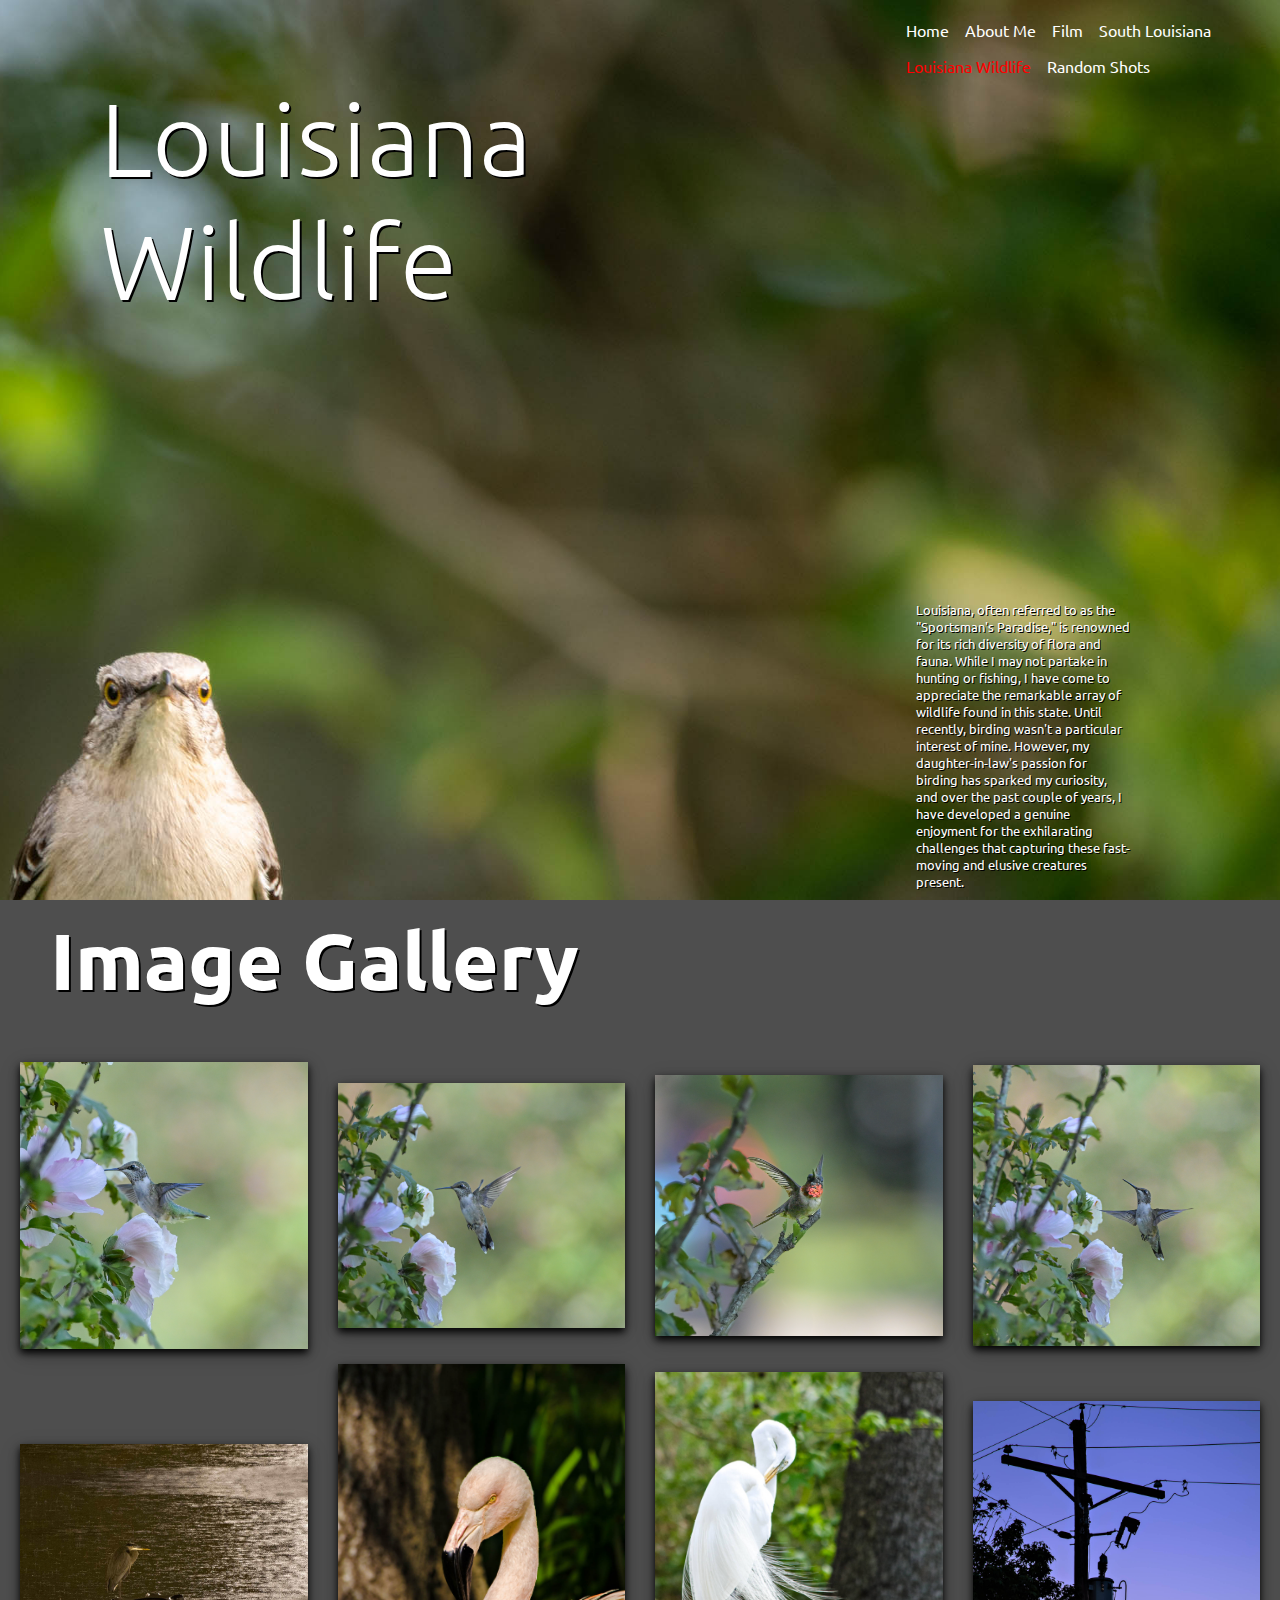
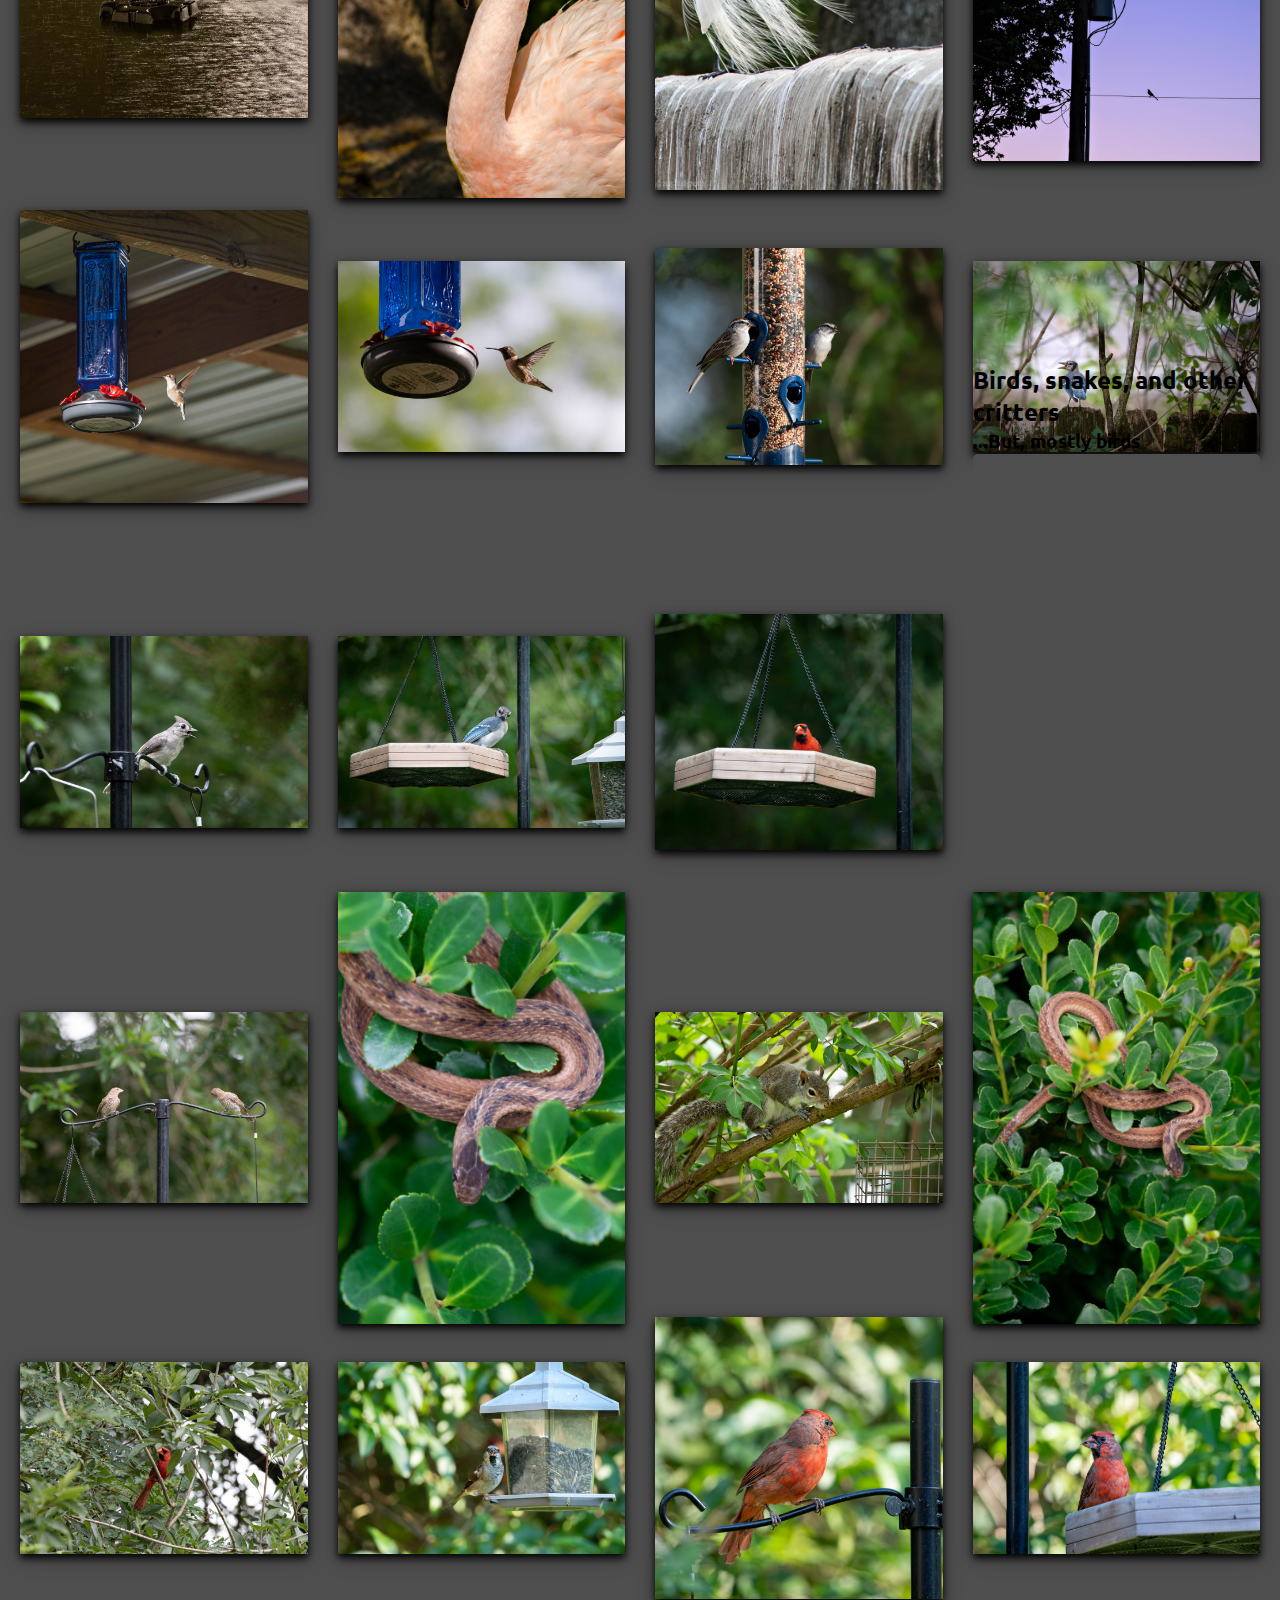
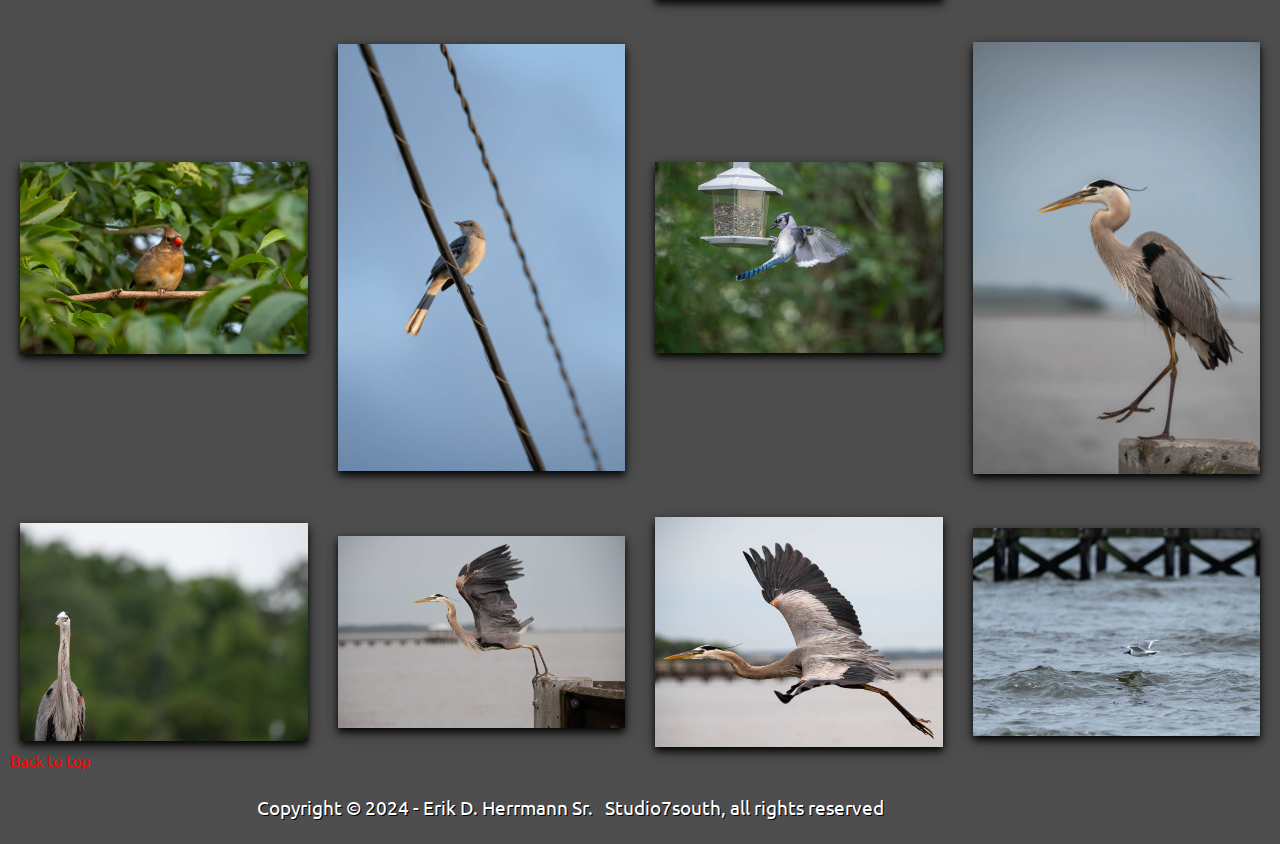
<file: wildlife.html>
<!DOCTYPE html>
<html lang="en">

<head>
    <meta charset="UTF-8" />
    <meta name="viewport" content="width=device-width, initial-scale=1.0" />
    <title>Studio7south | Louisiana Wildlife</title>
    <link rel="stylesheet" type="text/css" media="(max-width: 1020px)" href="css/wildlife_mobile.css" />
    <link rel="stylesheet" type="text/css" href="css/wildlife.css" media="(min-width: 1025px)" />
    <link href="https://fonts.googleapis.com/css2?family=Ubuntu:wght@300&display=swap" rel="stylesheet" />
    <link rel="stylesheet" href="https://cdnjs.cloudflare.com/ajax/libs/font-awesome/5.14.0/css/all.min.css" integrity="sha512-1PKOgIY59xJ8Co8+NE6FZ+LOAZKjy+KY8iq0G4B3CyeY6wYHN3yt9PW0XpSriVlkMXe40PTKnXrLnZ9+fkDaog==" crossorigin="anonymous" />
    <link rel="stylesheet" href="css/lightbox.min.css" />
    <style>
        @import url("https://fonts.googleapis.com/css2?family=Ubuntu:wght@300&display=swap");
    </style>
    <script>
        document.addEventListener('contextmenu', function(e) {
            e.preventDefault();
        });
    </script>
    <!-- <script async src="https://www.googletagmanager.com/gtag/js?id=G-K06S326QVR"></script> -->
</head>

<!-- Google tag (gtag.js) -->
<script async src="https://www.googletagmanager.com/gtag/js?id=G-K06S326QVR"></script>
<script>
    window.dataLayer = window.dataLayer || [];

    function gtag() {
        dataLayer.push(arguments);
    }
    gtag('js', new Date());

    gtag('config', 'G-K06S326QVR');
</script>

<body>
    <div class="container">
        <div class="nav">
            <ul>
                <li><a href="../index.html">Home</a></li>
                <li><a href="../index.html#welcome">About Me</a></li>
                <li><a href="../film.html">Film</a></li>
                <li><a href="../southla.html">South Louisiana</a></li>
                <li><a href="#banner"><span id="highlight">Louisiana Wildlife</span></a></li>
                <li><a href="random.html">Random Shots</a></li>
            </ul>
        </div>
        <div class="title">
            <h1>Louisiana Wildlife</h1>
        </div>

        <p>
            Louisiana, often referred to as the "Sportsman's Paradise," is renowned for its rich diversity of flora and fauna. While I may not partake in hunting or fishing, I have come to appreciate the remarkable array of wildlife found in this state. Until recently, birding wasn't a particular interest of mine. However, my daughter-in-law's passion for birding has sparked my curiosity, and over the past couple of years, I have developed a genuine enjoyment for the exhilarating challenges that capturing these fast-moving and elusive creatures present.
        </p>
    </div>

    <div id="banner">
        <h1>Image Gallery</h1>
    </div>

    <div class="gallery">
        <a href="../img/wildlife/hummingbirds-2958.jpg" data-lightbox="images" data-title="Hummingbird 1">
            <img src="../img/wildlife/hummingbirds-2958.jpg" alt="" id="img" /></a>

        <a href="../img/wildlife/hummingbirds-2998.jpg" data-lightbox="images" data-title="Hummingbird 2">
            <img src="../img/wildlife/hummingbirds-2998.jpg" alt="" id="img" /></a>

        <a href="../img/wildlife/hummingbirds-3061.jpg" data-lightbox="images" data-title="Hummingbird 3">
            <img src="../img/wildlife/hummingbirds-3061.jpg" alt="" id="img" /></a>

        <a href="../img/wildlife/hummingbirds-2995.jpg" data-lightbox="images" data-title="Hummingbird 4">
            <img src="../img/wildlife/hummingbirds-2995.jpg" alt="" id="img" /></a>

        <a href="../img/wildlife/s7s_wildlife-1.jpg" data-lightbox="images" data-title="Wet Egret">
            <img src="../img/wildlife/s7s_wildlife-1.jpg" alt="" id="img" /></a>

        <a href="../img/wildlife/s7s_wildlife-2.jpg" data-lightbox="images" data-title="Flamingo">
            <img src="../img/wildlife/s7s_wildlife-2.jpg" alt="" id="img" /></a>

        <a href="../img/wildlife/s7s_wildlife-3.jpg" data-lightbox="images" data-title="Great Egret">
            <img src="../img/wildlife/s7s_wildlife-3.jpg" alt="" id="img" /></a>

        <a href="../img/wildlife/s7s_wildlife-4.jpg" data-lightbox="images" data-title="Bird on a wire">
            <img src="../img/wildlife/s7s_wildlife-4.jpg" alt="" id="img" /></a>

        <a href="../img/wildlife/s7s_wildlife-5.jpg" data-lightbox="images" data-title="Hummingbird">
            <img src="../img/wildlife/s7s_wildlife-5.jpg" alt="" id="img" /></a>

        <a href="../img/wildlife/s7s_wildlife-6.jpg" data-lightbox="images" data-title="Hummingbird 2">
            <img src="../img/wildlife/s7s_wildlife-6.jpg" alt="" id="img" /></a>

        <a href="../img/wildlife/s7s_wildlife-7.jpg" data-lightbox="images" data-title="Chipping Sparrows">
            <img src="../img/wildlife/s7s_wildlife-7.jpg" alt="" id="img" /></a>

        <a href="../img/wildlife/s7s_wildlife-8.jpg" data-lightbox="images" data-title="Bluejay">
            <img src="../img/wildlife/s7s_wildlife-8.jpg" alt="" id="img" /></a>

        <a href="../img/wildlife/s7s_wildlife-9.jpg" data-lightbox="images" data-title="Tufted Titmouse">
            <img src="../img/wildlife/s7s_wildlife-9.jpg" alt="" id="img" /></a>

        <a href="../img/wildlife/s7s_wildlife-11.jpg" data-lightbox="images" data-title="Bluejay 2">
            <img src="../img/wildlife/s7s_wildlife-11.jpg" alt="" id="img" /></a>

        <a href="../img/wildlife/s7s_wildlife-10.jpg" data-lightbox="images" data-title="Cardinal">
            <img src="../img/wildlife/s7s_wildlife-10.jpg" alt="" id="img" /></a>

        <div class="philosophy">
            <h2>Birds, snakes, and other critters</h2>
            <h3> ...But, mostly birds</h3>
            <p>
                Most of these images were captured in my backyard, though a few were taken on trips around the Gulf Coast.
            </p>
        </div>

        <a href="../img/wildlife/s7s_wildlife-12.jpg" data-lightbox="images" data-title="House Finches">
            <img src="../img/wildlife/s7s_wildlife-12.jpg" alt="" id="img" /></a>

        <a href="../img/wildlife/s7s_wildlife-15.jpg" data-lightbox="images" data-title="Brown Snake">
            <img src="../img/wildlife/s7s_wildlife-15.jpg" alt="" id="img" /></a>

        <a href="../img/wildlife/s7s_wildlife-31.jpg" data-lightbox="images" data-title="Brown Squirrel">
            <img src="../img/wildlife/s7s_wildlife-31.jpg" alt="" id="img" /></a>

        <a href="../img/wildlife/s7s_wildlife-16.jpg" data-lightbox="images" data-title="Brown Snake 3">
            <img src="../img/wildlife/s7s_wildlife-16.jpg" alt="" id="img" /></a>

        <a href="../img/wildlife/s7s_wildlife-13.jpg" data-lightbox="images" data-title="Cardinal 2">
            <img src="../img/wildlife/s7s_wildlife-13.jpg" alt="" id="img" /></a>

        <a href="../img/wildlife/s7s_wildlife-18.jpg" data-lightbox="images" data-title="House Sparrow">
            <img src="../img/wildlife/s7s_wildlife-18.jpg" alt="" id="img" /></a>

        <a href="../img/wildlife/s7s_wildlife-17.jpg" data-lightbox="images" data-title="Cardinal 3">
            <img src="../img/wildlife/s7s_wildlife-17.jpg" alt="" id="img" /></a>

        <a href="../img/wildlife/s7s_wildlife-19.jpg" data-lightbox="images" data-title="Cardinal 4">
            <img src="../img/wildlife/s7s_wildlife-19.jpg" alt="" id="img" /></a>

        <a href="../img/wildlife/s7s_wildlife-61.jpg" data-lightbox="images" data-title="Cardinal 5">
            <img src="../img/wildlife/s7s_wildlife-61.jpg" alt="" id="img" /></a>

        <a href="../img/wildlife/s7s_wildlife-37.jpg" data-lightbox="images" data-title="Bird on a wire 2">
            <img src="../img/wildlife/s7s_wildlife-37.jpg" alt="" id="img" /></a>

        <a href="../img/wildlife/s7s_wildlife-39.jpg" data-lightbox="images" data-title="Bluejay landing">
            <img src="../img/wildlife/s7s_wildlife-39.jpg" alt="" id="img" /></a>

        <a href="../img/wildlife/s7s_wildlife-69.jpg" data-lightbox="images" data-title="Great Blue Heron">
            <img src="../img/wildlife/s7s_wildlife-69.jpg" alt="" id="img" /></a>

        <a href="../img/wildlife/s7s_wildlife-68.jpg" data-lightbox="images" data-title="Great Blue Heron 2">
            <img src="../img/wildlife/s7s_wildlife-68.jpg" alt="" id="img" /></a>

        <a href="../img/wildlife/s7s_wildlife-70.jpg" data-lightbox="images" data-title="Great Blue Heron 3">
            <img src="../img/wildlife/s7s_wildlife-70.jpg" alt="" id="img" /></a>

        <a href="../img/wildlife/s7s_wildlife-71.jpg" data-lightbox="images" data-title="Great Blue Heron 4">
            <img src="../img/wildlife/s7s_wildlife-71.jpg" alt="" id="img" /></a>

        <a href="../img/wildlife/s7s_wildlife-63.jpg" data-lightbox="images" data-title="Laughing Gull">
            <img src="../img/wildlife/s7s_wildlife-63.jpg" alt="" id="img" /></a>


    </div>

    <script src="https://code.jquery.com/jquery-3.5.1.min.js" integrity="sha256-9/aliU8dGd2tb6OSsuzixeV4y/faTqgFtohetphbbj0=" crossorigin="anonymous"></script>
    <script src="js/lightbox.min.js"></script>
</body>

<a href="#" class="back-to-top">Back to top</a>

<footer>
    <p>Copyright &#169; 2024 - Erik D. Herrmann Sr. &nbsp Studio7south, all rights reserved</p>
</footer>

</html>
</file>
<file: css/wildlife_mobile.css>
* {
    box-sizing: border-box;
    margin: 0;
    padding: 0;
    font-family: "ubuntu", sans-serif;
}

:root {
    --black: #000;
    --white: #fff;
    --red: #ff0000;
    --gray: #4e4e4e;
}

body {
    background-color: var(--gray);
}

nav {
    display: flex;
    flex-direction: column;
}

ul {
    list-style: none;
    text-align: left;
    padding-top: 10px;
    padding-left: 10px;
}

a {
    padding-top: 10px;
    text-decoration: none;
    color: var(--white);
}

a:hover {
    color: var(--red);
}

.nav a #highlight {
    color: var(--red);
}

.container {
    background: url(../img/wildlife/s7s_wildlife-6.jpg) no-repeat center bottom/cover;
    height: 100vh;
    width: 100vw;
    background-size: cover;
    background-position: center;
}

.title h1 {
    color: var(--white);
    text-align: center;
    text-shadow: var(--black) 2px 2px;
    /* padding-top: 15px; */
    padding-right: 10px;
    padding-bottom: 0px;
    font-size: 5.5rem;
    font-weight: 100;
}

.container p {
    text-shadow: var(--black) 1px 1px;
    font-size: 1.0rem;
    color: var(--white);
    padding-right: 10px;
    padding-left: 10px;
    text-align: center;
}

@media (min-width: 375px) {
    .container p {
        margin-top: 300px;
    }
}

#banner h1 {
    background-color: var(--gray);
    text-align: center;
    padding-left: 10px;
    padding-right: 10px;
    padding-top: 10px;
    font-size: 3rem;
    color: var(--white);
    text-shadow: var(--black) 2px 2px;
}

.gallery_text {
    display: none;
    color: var(--white);
    text-shadow: var(--black) 2px 2px;
}

.gallery {
    display: grid;
    grid-template-columns: repeat(4, 1fr);
    grid-template-rows: repeat(4, 27vw);
    gap: 20px;
    padding-top: 20px;
    background-color: var(--gray);
    padding: 20px 20px;
    align-items: center;
}

.gallery #img {
    width: 100%;
    height: 100%;
    object-fit: cover;
    grid-row: auto;
    grid-column: auto;
    box-shadow: 0 4px 8px 0 rgba(0, 0, 0, 1.2), 0 6px 20px 0 rgba(0, 0, 0, 0.19)
}

.gallery p {
    display: none;
    grid-row: auto;
    grid-column: auto;
    border-radius: 5px;
    text-align: left;
    background-color: var(--gray);
}

.back-to-top {
    background-color: var(--gray);
    color: var(--red);
    padding-left: 20px;
    padding-bottom: 20px;
}

footer {
    background-color: var(--gray);
}

footer p {
    text-align: center;
    font-size: 1.2rem;
    padding-top: 10px;
    padding-bottom: 12px;
    color: var(--white);
}
</file>
<file: css/wildlife.css>
* {
    box-sizing: border-box;
    margin: 0;
    padding: 0;
    font-family: "ubuntu", sans-serif;
}

:root {
    --black: #000;
    --white: #fff;
    --red: #ff0000;
    --gray: #4e4e4e;
}

html::-webkit-scrollbar {
    display: none;
}

.nav {
    grid-column: 3/4;
    padding-right: 20px;
    text-align: right;
    padding-top: 20px;
}

ul {
    list-style: none;
    display: inline-flex;
    flex-wrap: wrap;
    flex-direction: row;
    gap: 1em;
}

a {
    padding-top: 10px;
    text-decoration: none;
    color: var(--white);
}

a:hover {
    color: var(--red);
}

.nav a #highlight {
    color: var(--red);
}

body {
    background-color: var(--gray);
}

.container {
    background: url(../img/wildlife/s7s_wildlife-29.jpg) no-repeat center bottom/cover;
    height: 100vh;
    display: inline-grid;
    grid-template-columns: 1fr 1fr 1fr;
    grid-template-rows: 1fr 1fr;
}

.title h1 {
    grid-column: 1/2;
    grid-row: 1/2;
    color: var(--white);
    text-align: left;
    text-shadow: var(--black) 2px 2px;
    padding-bottom: 600px;
    padding-left: 100px;
    font-size: 6.5rem;
    font-weight: 100;
}

p {
    text-shadow: var(--black) 1px 1px;
    font-size: 1vw;
    color: var(--white);
    grid-row: 2 / 3;
    grid-column: 3 / 4;
    padding-left: 10px;
    padding-right: 150px;
    padding-top: 525px;
    padding-bottom: 50px;
}

#banner h1 {
    background-color: var(--gray);
    text-align: left;
    padding-left: 50px;
    padding-top: 10px;
    font-size: 5rem;
    color: var(--white);
    text-shadow: var(--black) 2px 2px;
}


/* Gallery */

.gallery {
    display: grid;
    grid-template-columns: repeat(4, 1fr);
    grid-template-rows: repeat(5, 27vw);
    gap: 30px;
    padding-top: 20px;
    padding-left: 20px;
    padding-right: 20px;
    background-color: var(--gray);
    padding-bottom: 1 0px 20px;
    align-items: center;
}

.gallery_text h2 {
    color: var(--white);
    text-align: center;
    font-size: 2rem;
}

.gallery_text h3 {
    color: var(--white);
    text-align: right;
    font-size: 1rem;
}

.gallery_text p {
    color: var(--white);
    text-align: center;
    text-shadow: none;
    padding-top: 50px;
}

.gallery #img {
    width: 100%;
    height: 100%;
    object-fit: cover;
    grid-row: auto;
    grid-column: auto;
    box-shadow: 0 4px 8px 0 rgba(0, 0, 0, 1.2), 0 6px 20px 0 rgba(0, 0, 0, 0.19)
}

.gallery p {
    grid-row: auto;
    grid-column: auto;
    border-radius: 5px;
    text-align: left;
    background-color: var(--gray);
    padding-bottom: 12px;
}

.back-to-top {
    color: var(--red);
    padding-left: 10px;
}

footer {
    background-color: var(--gray);
     padding-bottom: 12px;
}

footer p {
    text-align: center;
    font-size: 1.2rem;
    padding-top: 25px;
    padding-bottom: 12px;
}
</file>
